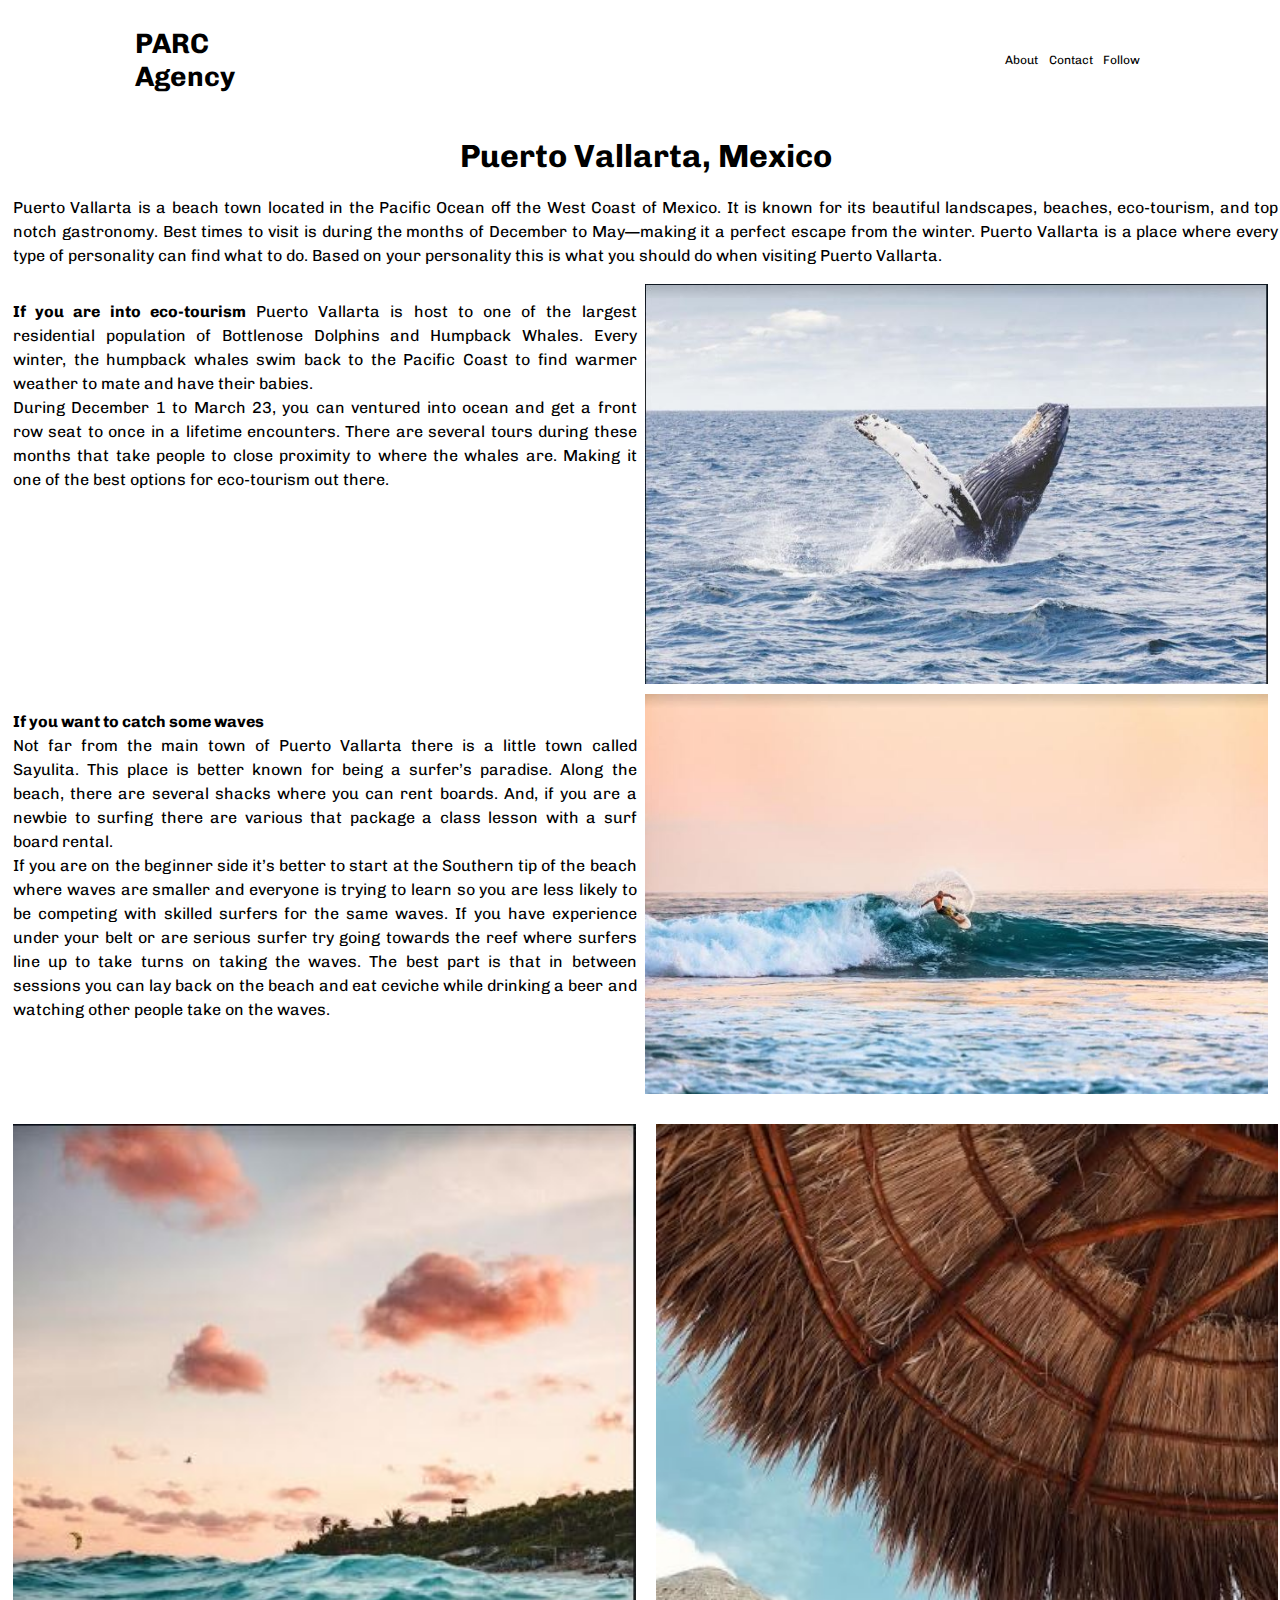
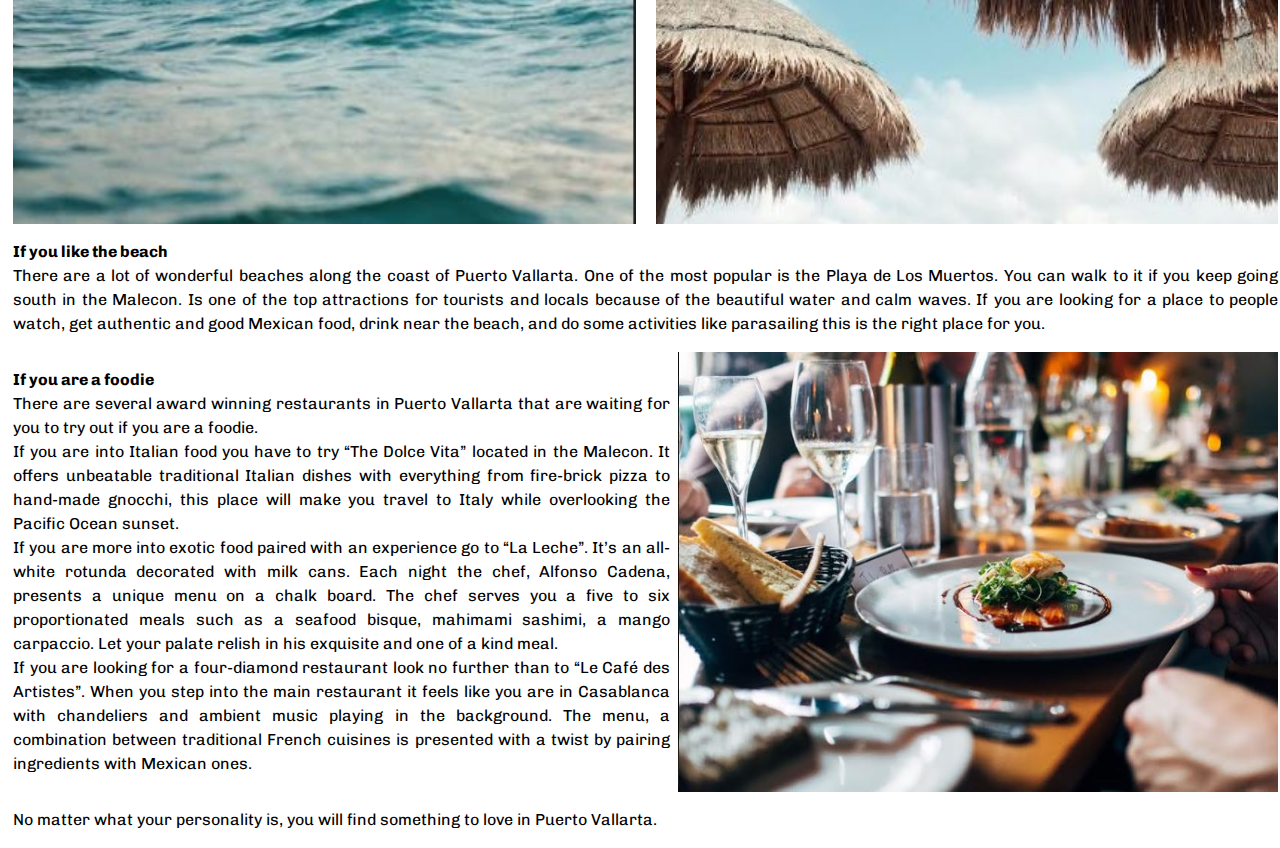
<file: group/alejandra.html>
<!doctype html>
<html>    
<head> <link rel="stylesheet" type="text/css" href="styleag.css"></head>
<body>
<nav class="topnav">
    <div class="title">
      <h1><a href="index.html">PARC Agency</a></h1>
    </div>
    <div class="navlinks">
      <ul>
        <li><a href="#">About</a></li>
        <li><a href="#">Contact</a></li>
        <li><a href="#">Follow</a></li>
      </ul>
    </div>
  </nav>
<div class="toppv">
<div class="titlepv"> 
<h1> Puerto Vallarta, Mexico </h1> 
    </div>
<div class="contentpv">
<p>Puerto Vallarta is a beach town located in the Pacific Ocean off the West Coast of Mexico. It is known for its beautiful landscapes, beaches, eco-tourism, and top notch gastronomy. Best times to visit is during the months of December to May—making it a perfect escape from the winter. Puerto Vallarta is a place where every type of personality can find what to do. 
Based on your personality this is what you should do when visiting Puerto Vallarta.</p>
</div>
<div class="ecocontent">
    <div class="ecochild">
<p><strong>If you are into eco-tourism</strong>
Puerto Vallarta is host to one of the largest residential population of Bottlenose Dolphins and Humpback Whales. Every winter, the humpback whales swim back to the Pacific Coast to find warmer weather to mate and have their babies.<br>

During December 1 to March 23, you can ventured into ocean and get a front row seat to once in a lifetime encounters. There are several tours during these months that take people to close proximity to where the whales are. Making it one of the best options for eco-tourism out there.</p>
    </div>
    <div class="ecochildimg"></div>
    </div>
    
<div class="surfcontent">
    <div class="surfchild">
<p><strong>If you want to catch some waves</strong><br>

Not far from the main town of Puerto Vallarta there is a little town called Sayulita. This place is better known for being a surfer’s paradise. Along the beach, there are several shacks where you can rent boards. And, if you are a newbie to surfing there are various that package a class lesson with a surf board rental.<br>

If you are on the beginner side it’s better to start at the Southern tip of the beach where waves are smaller and everyone is trying to learn so you are less likely to be competing with skilled surfers for the same waves. If you have experience under your belt or are serious surfer try going towards the reef where surfers line up to take turns on taking the waves. 
The best part is that in between sessions you can lay back on the beach and eat ceviche while drinking a beer and watching other people take on the waves.</p>
    </div>
    <div class="surfimg"></div>
    </div>
    
<div class="beachcontent">
    <div class="beachchildsea"></div>
    <div class="beachchild"></div>
    </div>
<div>
<p><strong>If you like the beach</strong><br>
There are a lot of wonderful beaches along the coast of Puerto Vallarta. One of the most popular is the Playa de Los Muertos. You can walk to it if you keep going south in the Malecon. Is one of the top attractions for tourists and locals because of the beautiful water and calm waves. If you are looking for a place to people watch, get authentic and good Mexican food, drink near the beach, and do some activities like parasailing this is the right place for you.</p>
    </div>
    
<div class="foodcontent">
    <div class="foodchild">
<p><strong>If you are a foodie</strong><br>
There are several award winning restaurants in Puerto Vallarta that are waiting for you to try out if you are a foodie.<br> 
If you are into Italian food you have to try “The Dolce Vita” located in the Malecon. It offers unbeatable traditional Italian dishes with everything from fire-brick pizza to hand-made gnocchi, this place will make you travel to Italy while overlooking the Pacific Ocean sunset.<br>
If you are more into exotic food paired with an experience go to “La Leche”. It’s an all-white rotunda decorated with milk cans. Each night the chef, Alfonso Cadena, presents a unique menu on a chalk board. The chef serves you a five to six proportionated meals such as a seafood bisque, mahimami sashimi, a mango carpaccio. Let your palate relish in his exquisite and one of a kind meal.<br>

If you are looking for a four-diamond restaurant look no further than to “Le Café des Artistes”. When you step into the main restaurant it feels like you are in Casablanca with chandeliers and ambient music playing in the background. The menu, a combination between traditional French cuisines is presented with a twist by pairing ingredients with Mexican ones.</p>
    </div>
    <div class="foodchildimg">
    </div>
    </div>
    
<p>No matter what your personality is, you will find something to love in Puerto Vallarta.</p> 
</div>
    
</body>
</html>
</file>
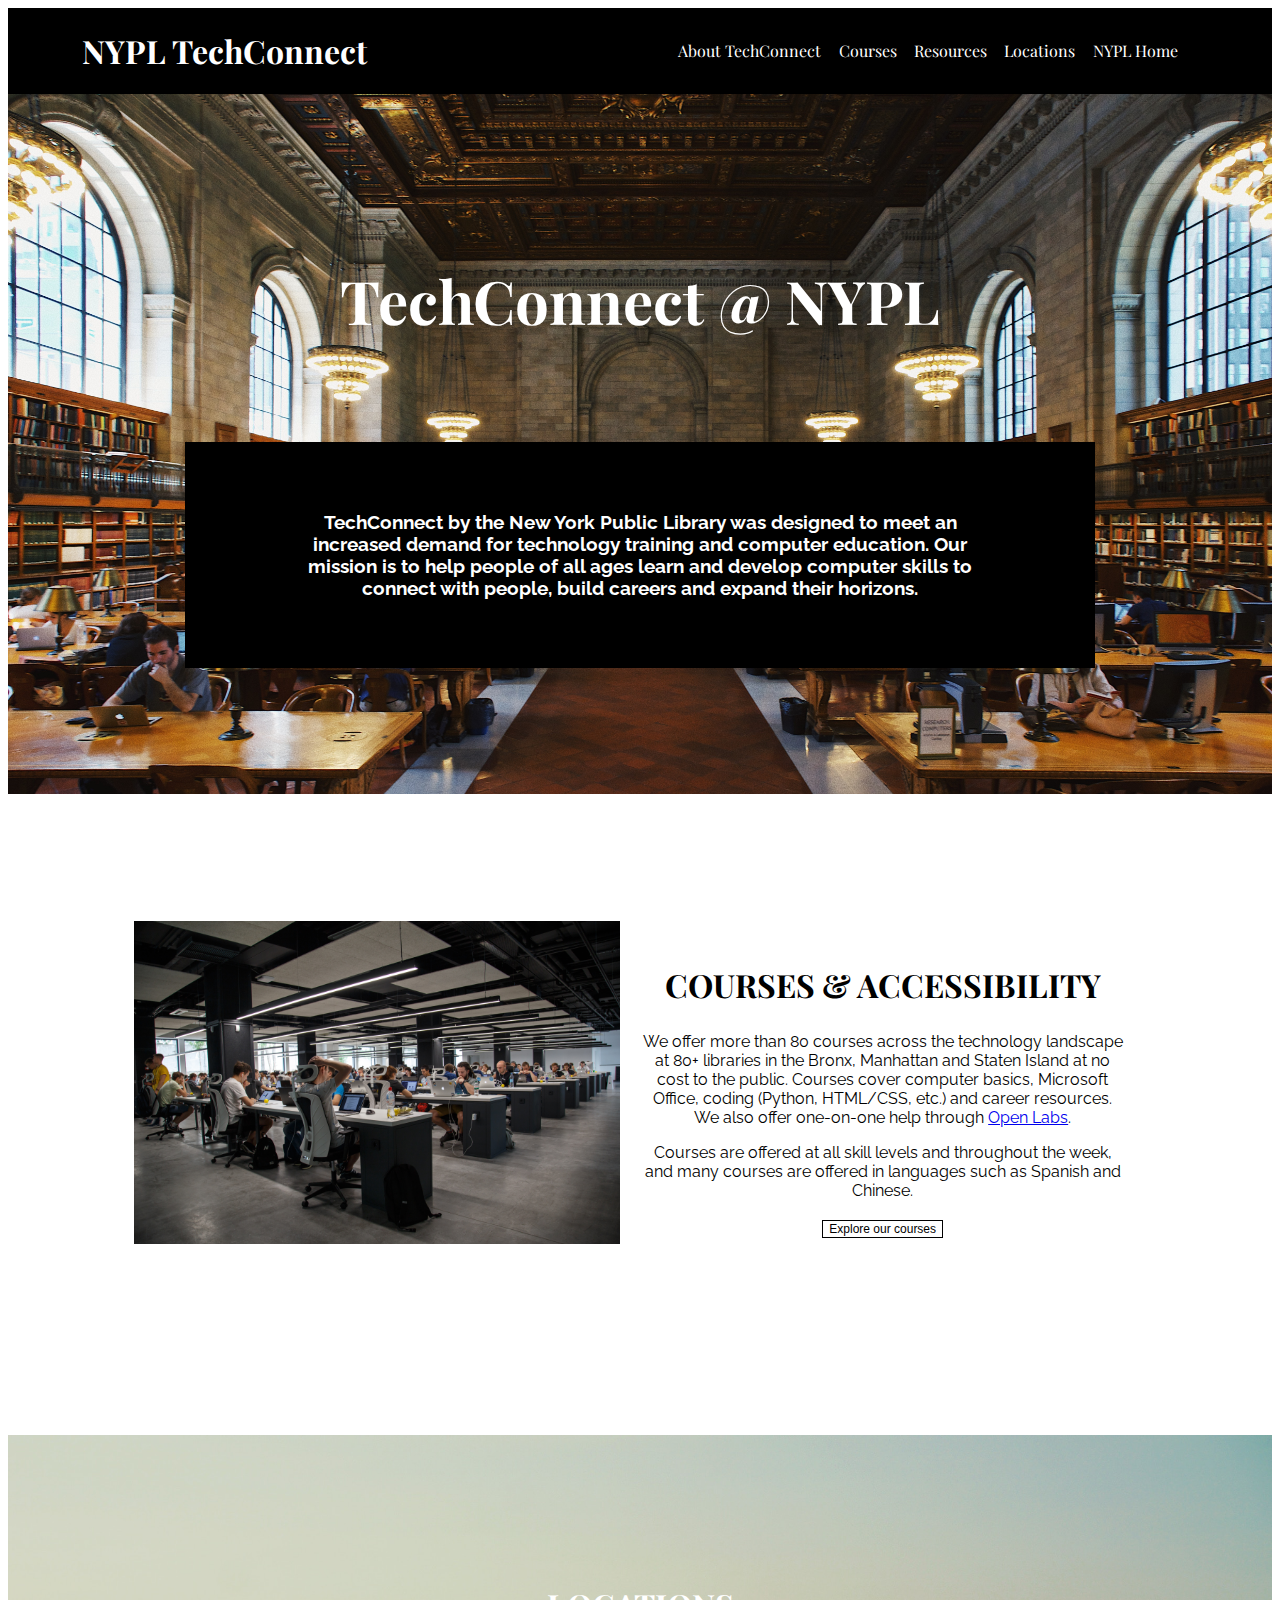
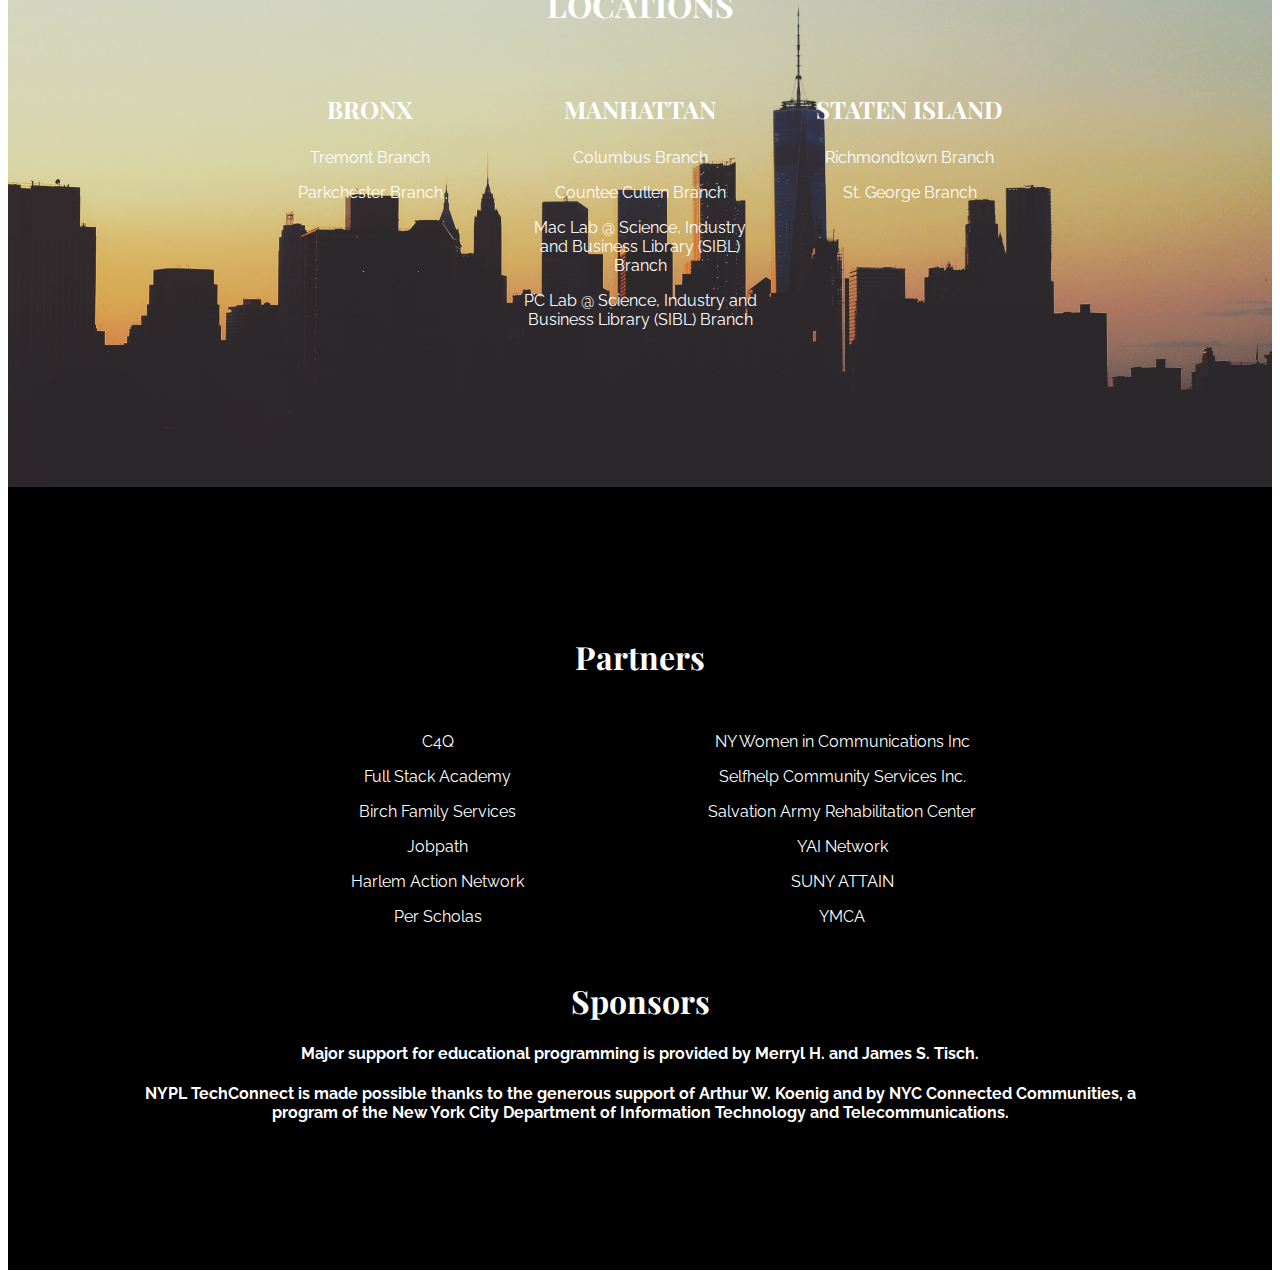
<file: pcfinalprojectindividual/techconnect.html>
<!doctype html>
<html>
<head> 
  <link rel="stylesheet" type="text/css" href="stylesheetnypl.css"> 
</head>

<body>
    <nav class="navbar">
        <div class="title">
        <a href="#"><h1>NYPL TechConnect</h1></a>
        </div>
        
        <div class="navmain">
          <ul>
              <li><a href="techconnect.html">About TechConnect</a></li>
            <li><a href="index.html">Courses</a></li>
            <li><a href="resources.html">Resources</a></li>
            <li><a href="#">Locations</a></li>
            <li><a href="#">NYPL Home</a></li>
          </ul>
        </div> 
    </nav>
    <!- some of this content belongs on the landing page, and some in the about me, but I put it together here for sake of time heh ->
    
    <div class="herotc">
        <h1>TechConnect @ NYPL</h1>
        <div class="textblock">
            <h3>TechConnect by the New York Public Library was designed to meet an increased demand for technology training and computer education. Our mission is to help people of all ages learn and develop computer skills to connect with people, build careers and expand their horizons.</h3>
        </div>
    </div>
    
    <div class="syllabus">
        <div class="textimgcontainer">
            <div class="imgcolumn">
                <img src="img/computerlab.jpg">
            </div>
            <div class="textcolumn">
                <h1>Courses &amp; Accessibility</h1>
                <p>We offer more than 80 courses across the technology landscape at 80+ libraries in the Bronx, Manhattan and Staten Island at no cost to the public. Courses cover computer basics, Microsoft Office, coding (Python, HTML/CSS, etc.) and career resources. We also offer one-on-one help through <a href="#">Open Labs</a>.</p>
                <p>Courses are offered at all skill levels and throughout the week, and many courses are offered in languages such as Spanish and Chinese.</p>
                <button>Explore our courses</button>
            </div>
        </div>
     </div>
    <div class="locations">
        <!-ideally would include map links or map images->
        <h1>Locations</h1>
        <div class="listcolumns">
            <div class="column">
                <h2>Bronx</h2>
                <p><a href="#">Tremont Branch</a></p>
                <p><a href="#">Parkchester Branch</a></p>
            </div>
            <div class="column">
                <h2>Manhattan</h2>
                <p><a href="#">Columbus Branch</a></p>
                <p><a href="#">Countee Cullen Branch</a></p>
                <p><a href="#">Mac Lab @ Science, Industry and Business Library (SIBL) Branch</a></p>
                <p><a href="#">PC Lab @ Science, Industry and Business Library (SIBL) Branch</a></p>
            </div>
            <div class="column">
                <h2>Staten Island</h2>
                <p><a href="#">Richmondtown Branch</a></p>
                <p><a href="#">St. George Branch</a></p>
            </div>
        </div>
    </div>
    
    <div class="sessions">
        <h1>Partners</h1>
        <div class="listcolumns">
            <div class="column">
                <p><a href="#">C4Q</a></p>
                <p><a href="#">Full Stack Academy</a></p>
                <p><a href="#">Birch Family Services</a></p>
                <p><a href="#">Jobpath</a></p>
                <p><a href="#">Harlem Action Network</a></p>
                <p><a href="#">Per Scholas</a></p></div>
            <div class="column">
                <p><a href="#">NY Women in Communications Inc</a></p>
                <p><a href="#">Selfhelp Community Services Inc.</a></p>
                <p><a href="#">Salvation Army Rehabilitation Center</a></p>
                <p><a href="#">YAI Network</a></p>
                <p><a href="#">SUNY ATTAIN</a></p>
                <p><a href="#">YMCA</a></p></div>
        </div>
        <h1>Sponsors</h1>
        <h4>Major support for educational programming is provided by Merryl H. and James S. Tisch.</h4>
        <h4>NYPL TechConnect is made possible thanks to the generous support of Arthur W. Koenig and by NYC Connected Communities, a program of the New York City Department of Information Technology and Telecommunications.</h4>
    </div>
    
    
</body>
</html>
</file>
<file: group/styleag.css>
@import url('https://fonts.googleapis.com/css?family=Chivo');

div {
  /*border: 1px solid blue;*/
}

a {
  text-decoration: none;
  color: black;
}

.topnav {
  display: flex;
  justify-content: space-between;
  align-items: center;
  margin-bottom: 2%;
  
}

.title {
  flex: .7;
  margin-left: 10%;
  display: inline-block;
  font-size: 14px;
}

.navlinks {
  flex: 1;
  margin-right: 8%;
  padding-left: 53%;
  font-size: 12px;
  
}

.navlinks ul {
  display: flex;
  list-style: none;
}

li {
  float: left;
  padding: 0 3% 0 3%; 
}

body {
    font-family: 'Chivo', sans-serif;
    margin-right: 2px;
}
p {
    line-height: 1.5;
    text-align:justify; 
}
div {
    /*border: 2px solid red;*/
}

.titlepv h1 {
    text-align: center;
}
.toppv {
    margin-left: 5px;
}

.beachchairimg {
    background-image: url(NY%20Candidates/)
    background-size: no cover;
}
.ecocontent {
    display: flex;
    flex-direction: row;
    flex-wrap: nowrap; 
    margin-right: 10px;
}
.ecochild {
    flex: 1;
    margin-right: 8px;
}
.ecochildimg {
    background-image: url("img/whale.JPG");
    background-size: cover;
    padding-bottom: 100px; 
    padding-top: 300px;
    flex: 1;
}
.surfcontent {
    display: flex;
    flex-direction: row;
    flex-wrap: nowrap;
    flex: 1; 
    margin-right: 10px;
    margin-top: 10px;
}
.surfchild {
    flex: 1;
    margin-right: 8px;
}
.surfimg {
    background-image: url("img/surf.JPG");
    background-size: cover;
    padding-bottom: 100px;
    padding-top: 300px;
    flex: 1;
}
.beachcontent {
    display: flex;
    flex-direction: row;
    justify-content: space-between;
    margin-top: 30px;
}
.beachchildsea {
    flex: 1;
    background-image: url("img/sea.JPG");
    background-size: cover;
    padding-bottom: 500px;
    padding-top: 200px;
    margin-right: 20px;
}
.beachchild {
    flex: 1;
    background-image: url("img/sky.JPG");
    background-size: cover;   
}
.foodcontent {
    display: flex;
    flex-direction: row;
    margin-top: 2px;
}
.foodchildimg {
    background-image: url("img/food.JPG");
    background-size: cover;
    padding-bottom: 400px
    flex: 1;
    padding-left: 600px;
}
.foodchild {
    flex: 1;
    margin-right: 8px;
}
</file>
<file: pcfinalprojectindividual/stylesheetnypl.css>
@import url('https://fonts.googleapis.com/css?family=Playfair+Display');
@import url('https://fonts.googleapis.com/css?family=Raleway');


body {
  text-align: center;
  font-family: 'Playfair Display', serif;
}

/*not sure if wiser to put one font in body and change accordingly or better to leave it out of body and indicate on each div*/

img {
  width: 100%;
}

.navbar {
  display: flex;
  justify-content: space-between;
  align-items: center;
  background-color: #000000;
  color: #ffffff;
}

.navbar a {
    text-decoration: none;
    color: #ffffff;
    
}
.title {
  flex: .7;
  padding-right: 15%;
}

.navmain {
  flex: 1;
  padding-right: 2%;
  align-items: center;
}

.navmain ul {
  display: flex;
  list-style: none;
  flex-direction: row;
}

.wide {
    width: 170px;
}

.navmain li {
    display: inline-block;
    padding: 1.5%;
}

.hero {
    background-image: url(img/herogroupcollaboration.jpg);
    background-size: cover;
    padding: 10% 5% 20% 5%;
    color: #ffffff;
    text-transform: uppercase;
}    

.hero h2 {
    font-size: 56px;
    text-transform: uppercase;
}

.hero h1, p {
    font-family: 'Raleway', sans-serif;
}

.sessions {
    padding: 10%;
    background-color: #000000;
    color: #ffffff;
}
/* color scheme super simple for the moment*/

.sessions h2, h3, p {
    font-family: 'Raleway', sans-serif;
    text-transform: uppercase;
}

.sessions h4 {
    font-family: 'Raleway', sans-serif;
    text-transform: none;
}

/*used this div on more than one page for simplicity*/
.syllabus {
    padding: 10%;
    align-content: center;
    align-items: center;
}

/*some of the below properties seem to be inherited by other divs but can't figure out why*/

.syllabus h1, h2 {
    text-transform: uppercase;
    padding-bottom: 1%;
}

.syllabus h3, p {
    font-family: 'Raleway', sans-serif;
    text-transform: none;
}


.textimgcontainer {
    display: flex;
    margin-bottom: 5%;
}

.textcolumn {
    flex: 1;
    margin: 2%;
}

.imgcolumn {
    flex: 1;
}

.herotc {
    background-image: url(img/nyplmainlibrary.jpg);
    background-size: cover;
    padding: 10%;
    color: #ffffff;
    font-family: 'Raleway', sans-serif;
}

.herotc h1 {
    font-family: 'Playfair Display', serif;
    font-size: 60px;
    margin-bottom: 10%;
}

.textblock {
    background-color: #000000;
    padding: 5% 10% 5% 10%;
    margin: 0% 5%;
}

/* for some reason text in textblock div was inheriting uppercase transform? */

.textblock h3 {
    text-transform: none;
}

.syllabus button {
    text-decoration: none;
    background-color: inherit;
    color: inherit;
    border: #000000 solid 1px;
    font-size: 12px;
}

.locations {
    padding: 10% 10% 10% 10%;
    align-content: center;
    align-items: center;
    color: #ffffff;
    background-image: url("img/newyorkskyline.jpg");
    background-size: cover;
}

.locations h1, h2 {
    text-transform: uppercase;
    padding-bottom: 1%;
}

.locations h3, p {
    font-family: 'Raleway', sans-serif;
}


.listcolumns {
    margin: 0% 10%;
    display: flex;
    flex-direction: row;
    list-style: none;
}

.listcolumns a, a:visited {
    text-decoration: none;
    color: inherit; 
}

.listcolumn p {
    text-transform: capitalize;
}

.column {
    flex: 1;
    padding: 2%;
}

.column h2 {
    white-space: nowrap;
}

/*nowrap was best way I could fit text on one line*/

.resourcehero {
    background-image: url("img/typingresources.jpg");
    background-size: cover;
    background-repeat: none;
    padding: 17%;
    color: #ffffff;
}

.resourcehero a {
    color: inherit;
    text-decoration: none;
}

.resourcehero h1 {
    text-transform: uppercase;
}

.resourcelist {
    padding: 10% 10% 10% 10%;
    align-content: center;
    align-items: center;
}
</file>
